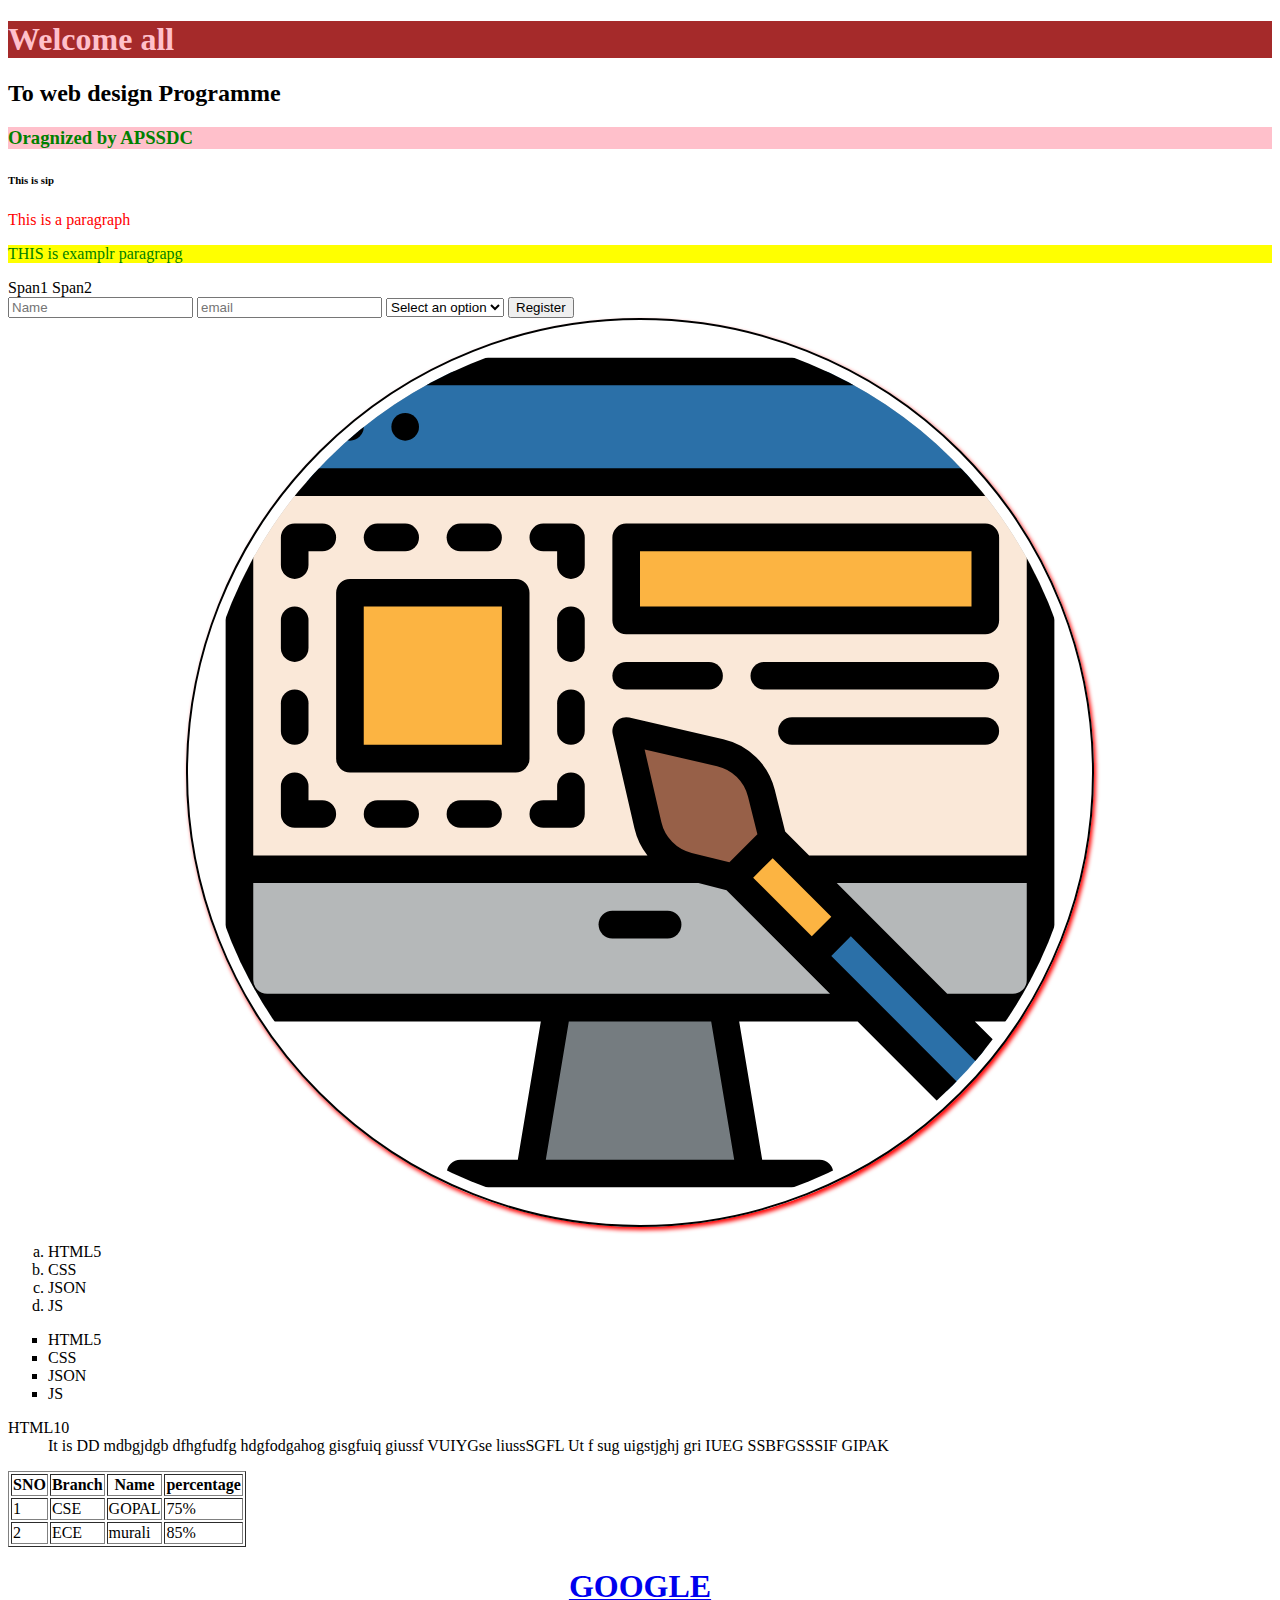
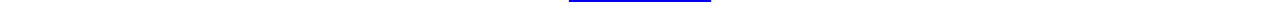
<file: index.html>
<!DOCTYPE html>
<html lang="en">
<head>
	<title>::Webdesign::</title>
	<link rel="stylesheet" type="text/css" href="css/style.css">
	<link rel="icon" type="favicon" href="image/website-design.svg"/>
	<!--<link rel="shortcut icon" href="favicon.ico" type="image/x-icon">-->
	<style type="text/css">
		h3{
			color: green;
			background-color: pink;
			}
	</style>
</head>
<body>
	<h1 id="para">Welcome all</h1>
	<h2>To web design Programme</h2>
	<h3>Oragnized by APSSDC</h3>
	<h6>This is sip</h6>
	<p style="color:red ">This is a paragraph</p>
	<p class="para">THIS is examplr paragrapg</p>
	<span>Span1</span>
	<span>Span2</span>
	<form> 
			<input type="text" placeholder="Name" required>
			<input type="email" placeholder="email"required>
			<select required>
				<option disabled selected>Select an option</option>
				<option>Guntur</option>
				<option>Kurnool</option>
				<option>Viayawada</option>
				<option>Vizag</option>
			</select>
			<button type="Submit">Register</button> 
	</form>
	<img src="image/website-design.svg" width="100px">


	<!-- ordered and unordered list ,description,-->
	<ol type="a"><!--I,A,i,a types..-->
		<li>HTML5</li>
		<li>CSS</li>
		<li>JSON</li>
		<li>JS</li>
	</ol>
	<ul type="square">
		<li>HTML5</li>
		<li>CSS</li>
		<li>JSON</li>
		<li>JS</li>
	</ul>
	<dl>
		<dt>HTML10</dt>
		<dd>It is DD mdbgjdgb dfhgfudfg hdgfodgahog gisgfuiq giussf VUIYGse liussSGFL Ut f sug  uigstjghj gri IUEG SSBFGSSSIF   GIPAK </dd>
	</dl>
	<table border="1">
		<tr>
			<th>SNO</th>
			<th>Branch</th>
			<th>Name</th>
			<th>percentage</th>
		</tr>
		<tr>
			<td>1</td>
			<td>CSE</td>
			<td>GOPAL</td>
			<td>75%</td>
		</tr>
		<tr>
			<td>2</td>
			<td>ECE</td>
			<td>murali</td>
			<td>85%</td>
		</tr>
	</table>
	<center><h1><a href="https://www.google.com" target="_blank">GOOGLE</a></h1></center>
</body>
</html>
</file>
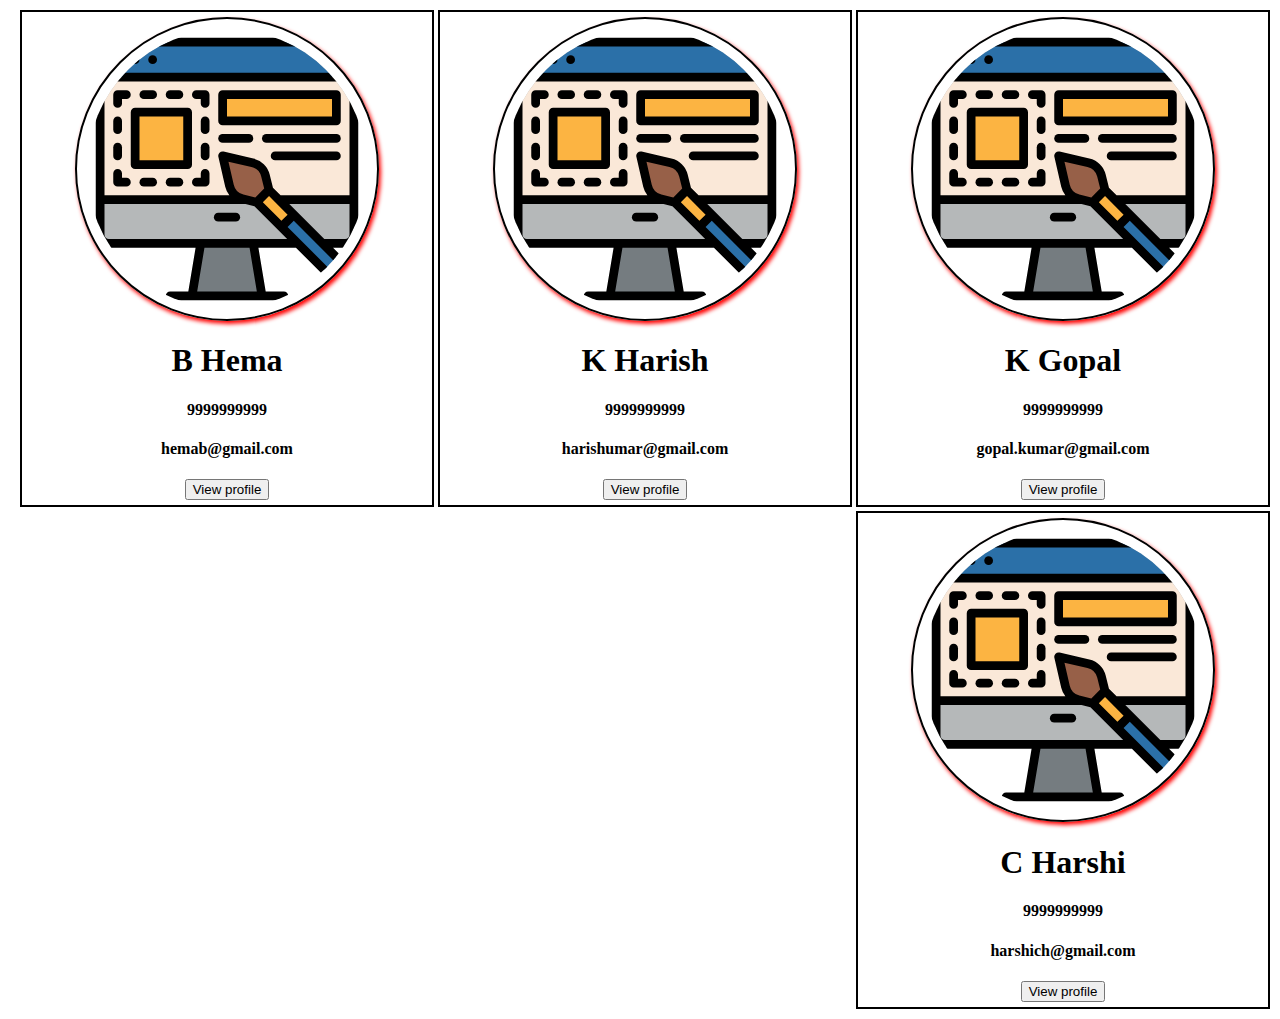
<file: profile.html>
<!DOCTYPE html>
<html>
<head>
	<title>Profile</title>
	<meta charset="utf-8">
	<meta name="viewport" content="width=device-width, initial-scale=1.0">

	<link rel="stylesheet" type="text/css" href="css/style.css">
</head>
<body>
	<!--Parent Div-->
	<div class="parent">
		<!--Child Div-->
	<div class="first">
		<img src="image/website-design.svg" alt="image">
		<h1>K Gopal</h1>
		<h4>9999999999</h4>
		<h4>gopal.kumar@gmail.com</h4>
		<button>View profile</button>
	</div>
	<div class="second">
		<img src="image/website-design.svg" alt="image">
		<h1>K Harish</h1>
		<h4>9999999999</h4>
		<h4>harishumar@gmail.com</h4>
		<button>View profile</button>
	</div>
	<div class="third">
		<img src="image/website-design.svg" alt="image">
		<h1>B Hema</h1>
		<h4>9999999999</h4>
		<h4>hemab@gmail.com</h4>
		<button>View profile</button>
	</div>
	<div class="forth">
		<img src="image/website-design.svg" alt="image">
		<h1>C Harshi</h1>
		<h4>9999999999</h4>
		<h4>harshich@gmail.com</h4>
		<button>View profile</button>
	</div>
</div>
</body>
</html>
</file>
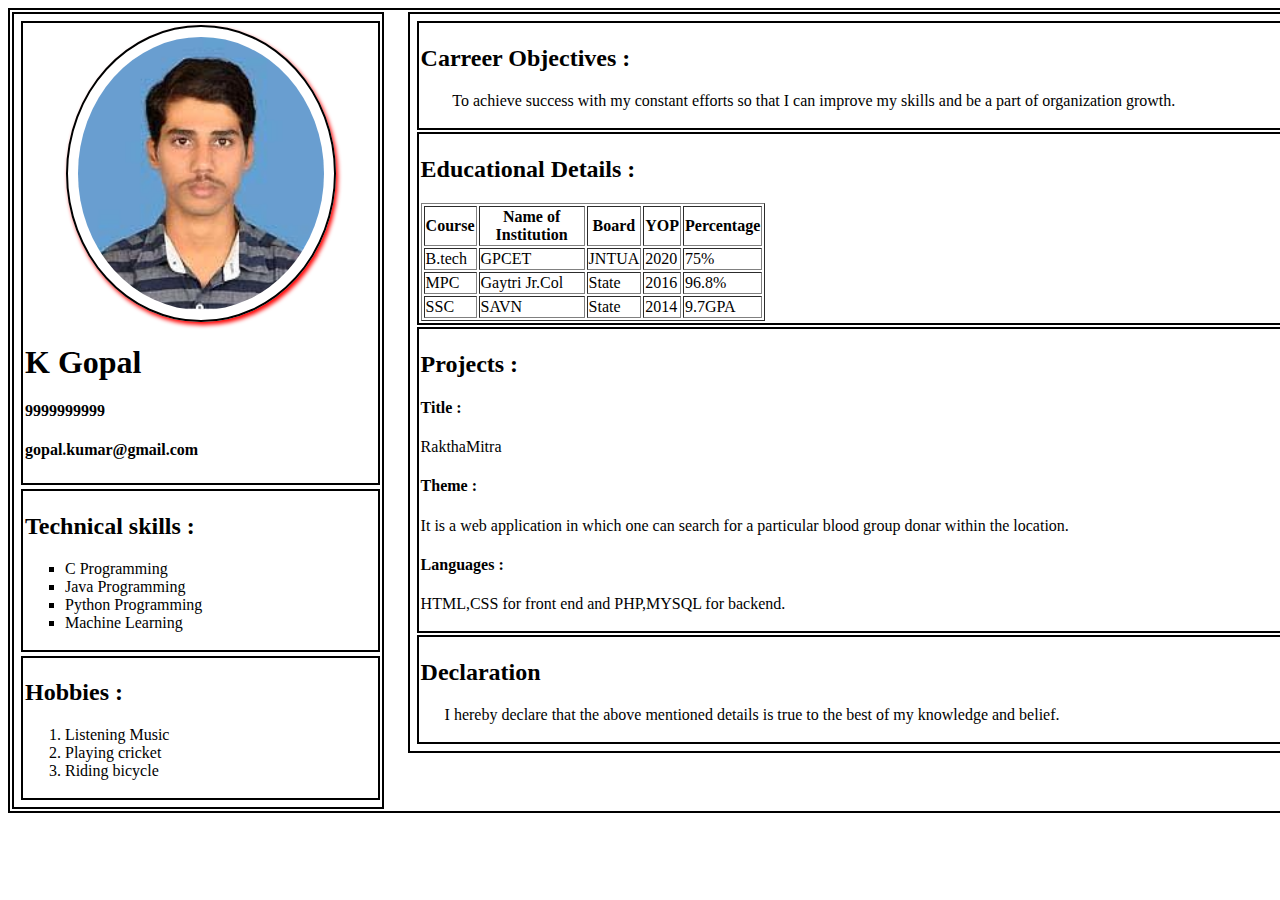
<file: Resume.html>
<!DOCTYPE html>
<html>
<head>
	<title>Resume</title>
	<meta charset="utf-8">
	<meta name="viewport" content="width=device-width, initial-scale=1.0">
	<link rel="stylesheet" type="text/css" href="css/style.css">
</head>
<body>
	<div class="main">
		<div class="profile">
			<div class="pfirst">
				<img src="image/download.jpg" alt="image">
				<h1>K Gopal</h1>
				<h4>9999999999</h4>
				<h4>gopal.kumar@gmail.com</h4>
				<!--<button>View profile</button>-->
			</div>	
			<div class="psecond">
				<h2>Technical skills :</h2>
				<ul type="square">
					<li>C Programming</li>
					<li>Java Programming</li>
					<li>Python Programming</li>
					<li>Machine Learning</li>
				</ul>
			</div>
			<div class="pthird">
				<h2>Hobbies :</h2>
				<ol type="1">
					<li>Listening Music</li>
					<li>Playing cricket</li>
					<li>Riding bicycle</li>
				</ol>
			</div>
		</div>
		<div class="details">
			<div class="dfirst">
				<h2>Carreer Objectives :</h2>
				<p>&nbsp&nbsp&nbsp&nbsp&nbsp&nbsp&nbsp To achieve success with my constant efforts so that I can improve my skills and be a part of organization growth.</p>
			</div>
			<div class="dsecond">
				<h2>Educational Details :</h2>
				<table border="1" width="40%" height="50%">
					<tr>
						<th>Course</th>
						<th>Name of Institution</th>
						<th>Board</th>
						<th>YOP</th>
						<th>Percentage</th>
					</tr>
					<tr>
						<td>B.tech</td>
						<td>GPCET</td>
						<td>JNTUA</td>
						<td>2020</td>
						<td>75%</td>
					</tr>
					<tr>
						<td>MPC</td>
						<td>Gaytri Jr.Col</td>
						<td>State</td>
						<td>2016</td>
						<td>96.8%</td>
					</tr>
					<tr>
						<td>SSC</td>
						<td>SAVN</td>
						<td>State</td>
						<td>2014</td>
						<td>9.7GPA</td>
					</tr>
				</table>
			</div>
			<div class="dthird">
				<h2>Projects :</h2>
				<p><h4>Title :</h4> RakthaMitra</p>
				<p><h4>Theme :</h4>It is a web application in which one can search for a particular blood group donar within the location.</p>
				<p><h4>Languages :</h4>HTML,CSS for front end and PHP,MYSQL for backend.</p>
			</div>
			<div class="dforth">
				<h2>Declaration</h2>
				<p> &nbsp&nbsp&nbsp&nbsp&nbsp I hereby declare that the above mentioned details is true to the best of my knowledge and belief.</p>
			</div>
		</div>
	</div>

</body>
</html>
</file>
<file: css/style.css>
.para{
	background-color: yellow;
	color: green;
}
#para{
	background-color: brown;
	color: pink;
}
.first,.second,.third,.forth{
	border: 2px solid #000;
	margin: 2px;
	width: 400px;
	text-align:center;
	padding: 5px;

}
/*.first img,.second img,.third img,.forth img{
	width: 200px;
	padding: 10px;
}*/
img{
	width:70%;
	display: block;
	margin-left:auto;
	margin-right: auto;
	border: 2px solid black;
	border-radius: 50%;
	box-shadow: 2px 3px 4px red;
	padding: 10px;
}
.parent{
	display: flex;
	flex-direction: row-reverse;
	/*justify-content: space-between;
   	align-items: center;*/
   	flex-wrap: wrap;
}
/* Queries for mobile view*/
@media screen and (max-width: 425px){
	.parent{
		flex-direction: column;
	}
	.first,.second,.third,.forth{
		background-color: #c45e45;
	}
	.main{
		flex-direction: column;
	}
	.profile,.details,.pfirst,.psecond,.pthird,.dfirst,.dsecond,.dthird,.dforth{
		background-color: #c45e45;
	}
}
/*tablet media queries*/
@media screen and (min-width: 426px) and (max-width: 768px){
	.parent{
		flex-direction: row-reverse;
		justify-content: space-between;
	}
	.first,.second,.third,.forth{
		background-color: #ddd;
		border-radius: 20px;
		width: 300px;
	}
	.main{
		flex-direction: row-reverse;
		justify-content: space-between;
	}
	.profile,.details{
		background-color: #ddd;
		border-radius: 20px;
		width: 300px;
	}
}
/* Resume Properties*/
.main{
	border: 2px solid #000;
	position: absolute;
	width: 100%;
	padding: 2px;
}
.profile{
	display: flex;
	flex-direction: column;
	justify-content: space-between;
	border: 2px solid #000;
	width: 28%;
	padding: 5px;
	float: left;

}
.pfirst,.psecond,.pthird{
	border: 2px solid #000;
	margin: 2px;
	width: 98%;
	padding: 2px;

}
.details{
	direction: flex;
	flex-direction: row;
	border: 2px solid #000;
	width: 68%;
	float: right;
	padding: 5px;
}
.dfirst,.dsecond,.dthird,.dforth{
	border: 2px solid #000;
	margin: 2px;
	width: 99%;
	padding: 2px;


}
</file>
